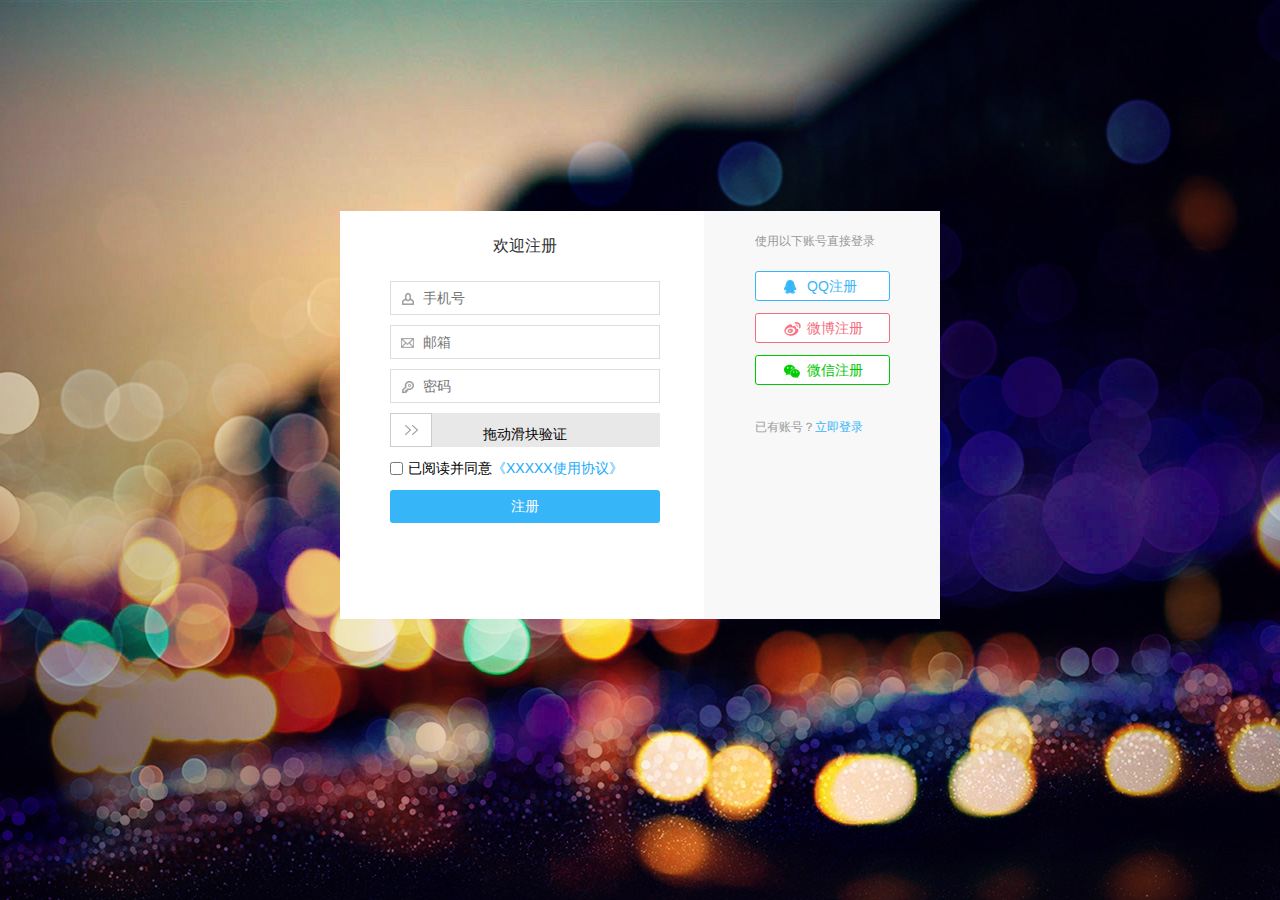
<file: index.html>
<!doctype html>
<html lang="en">
<head>
	<meta charset="UTF-8">
	<title>听书系统</title>
	<meta name="keywords" content="吉方玉">
	<meta name="content" content="吉方玉">
    <meta http-equiv="X-UA-Compatible" content="IE=edge, chrome=1">
    <link type="text/css" rel="stylesheet" href="css1/login.css">
    <script type="text/javascript" src="js1/jquery.min.js"></script>
    <script type="text/javascript" src="js1/drag.js"></script>
    <script type="text/javascript" src="http://qzonestyle.gtimg.cn/qzone/openapi/qc_loader.js" data-appid="101140406" data-redirecturi="http://127.0.0.1" charset="utf-8"></script>

</head>
<body class="login_bj" >

<div class="zhuce_body">
	<div class="logo">
        <!--<a href="#"><img src="images1/logo.png" width="114" height="54" border="0"></a>-->
    </div>
    <div class="zhuce_kong">
    	<div class="zc">
        	<div class="bj_bai">
            <h3>欢迎注册</h3>
       	  	  <form action="" method="get">
                <input name="" type="text" class="kuang_txt phone" placeholder="手机号">
                <input name="" type="text" class="kuang_txt email" placeholder="邮箱">
                <input name="" type="password" class="kuang_txt possword" placeholder="密码">

                  <div id="drag"></div>
                  <script type="text/javascript">
                      $('#drag').drag();
                  </script>

                <div>
               		<input name="" type="checkbox" value=""><span>已阅读并同意<a href="#" target="_blank"><span class="lan">《XXXXX使用协议》</span></a></span>
                </div>
                  <a href="./login.html"><input name="注册" type="button" class="btn_zhuce" value="注册"></a>
                
                </form>
            </div>
        	<div class="bj_right">
            	<p>使用以下账号直接登录</p>
                <a href="http://support.qq.com/login.shtml?fid=780&url=http%3A//support.qq.com/write.shtml%3Ffid%3D780%26SSTAG%3Dnull.errorcode21006" class="zhuce_qq">QQ注册</a>
                <a href="https://passport.weibo.cn/signin/login?entry=mweibo&res=wel&wm=3349&r=http%3A%2F%2Fpad.weibo.cn%2F%3Fsudaref%3Dwww.baidu.com%26retcode%3D6102&retcode=6102" class="zhuce_wb">微博注册</a>
                <a href="https://wx.qq.com/" class="zhuce_wx">微信注册</a>
                <p>已有账号？<a href="login.html">立即登录</a></p>
            
            </div>
        </div>

    </div>

</div>
    

</body>
</html>
</file>
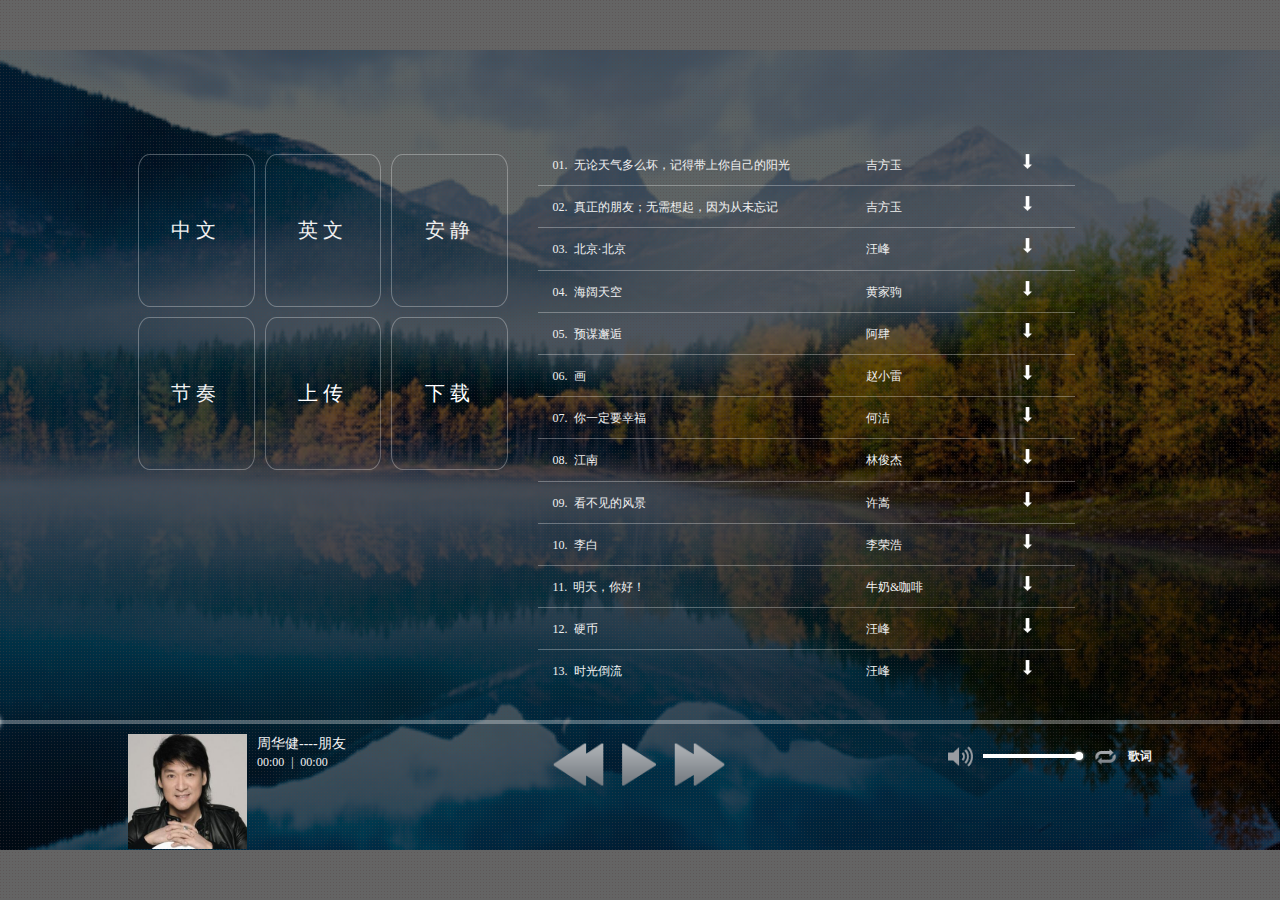
<file: index1.html>
<!DOCTYPE html>
<html xmlns="http://www.w3.org/1999/xhtml" lang="en">
<head>
    <meta http-equiv="Content-Type" content="text/html; charset=utf-8" />
    <title>一首会让你想起我的歌</title>
    <meta name="author" content="XXYY" />
    <link rel="stylesheet" type="text/css" href="./css/index.css">
    <!-- Date: 2015-03-19 21:11:53-->
</head>
<body>
<!-- 主要容器层 -->
<div class="Container" id="Container">
    <!-- 拖拽层 内容层!-->
    <div class="con_drag" id="con_drag">

        <!-- 第一页 -->
        <div class="page_A">
            <div class="con_padding"></div>

            <div class="Con_musicList">
                <!-- 类别 -->
                <ul class="music_class" id="music_class"></ul>

                <div class="con_catalogue" id="con_catalogue">
                    <!-- 歌曲目录	 -->
                    <ul class="catalogue" id="catalogue">
                    </ul>

                    <div id="con_scroll" class="con_scroll">
                        <div id="do_scroll" class="do_scroll"></div>
                    </div>

                </div>

            </div>

        </div>
        <!-- 第一页 end -->

        <!-- 第二页 -->
        <div class="page_B">
            <div class="con_padding"></div>
            <div class="conB_lyric" id="conB_lyric">
                <ul class="Do_lyric" id="Do_lyric">
                    <li>会不会有首歌让你很想我</li>
                </ul>
            </div>
        </div>
        <!-- 第儿页 end!-->


    </div>
    <!-- 拖拽层 内容层！ end!-->


</div>
<!-- 主要容器层 end-->

<!-- 播放器组件层 -->
<div class="Con_music" id="Con_music">

    <!-- 时间轴 -->
    <div class="con_offset">
        <div class="do_offset"></div>
    </div>
    <!-- 时间轴 end!-->

    <div class="singer_container">
        <!-- 名称，图片，时间 -->
        <div class="singer_con">
            <img src="./images/singer/singer1.jpg" class="singer_img">
            <h3 class="song_name">周华健----朋友</h3>
            <p>
                <strong class="over_time">00:00</strong>
                <span>|</span>
                <strong class="all_time">00:00</strong>
            </p>
        </div>

        <!-- 音量和循环模式 -->
        <div class="voice_container">
            <div class="con_voice">
                <span class="icon_audio" id="icon_audio"></span>
                <div class="all_voice">
                    <div class="now_voice"></div>
                </div>
            </div>

            <div class="con_lyric">
                <span class="icon_repeat" id="PlayMode"></span>
                <strong id="lyric_on_off">歌词</strong>
            </div>
        </div>

        <!-- 操作 -->
        <div class="Music_do">
            <span class="icon_pre"></span>
            <span class="icon_play" id="Play"></span>
            <span class="icon_next"></span>
        </div>
    </div>

</div>
<!-- 播放器组件层 end!-->


<!-- 黑色遮罩层 -->
<div class="body_padding"></div>
<!-- 黑色遮罩层 end!-->

<audio id="Audio">
    <source src="" type="audio/mpeg">
</audio>

<script type="text/javascript" src="./js/jquery-1.8.2.min.js"></script>
<script type="text/javascript" src="./js/data.js"></script>
<script type="text/javascript" src="./js/index.js"></script>
<script type="text/javascript" src="./js/show.js"></script>

</body>
</html>
</file>
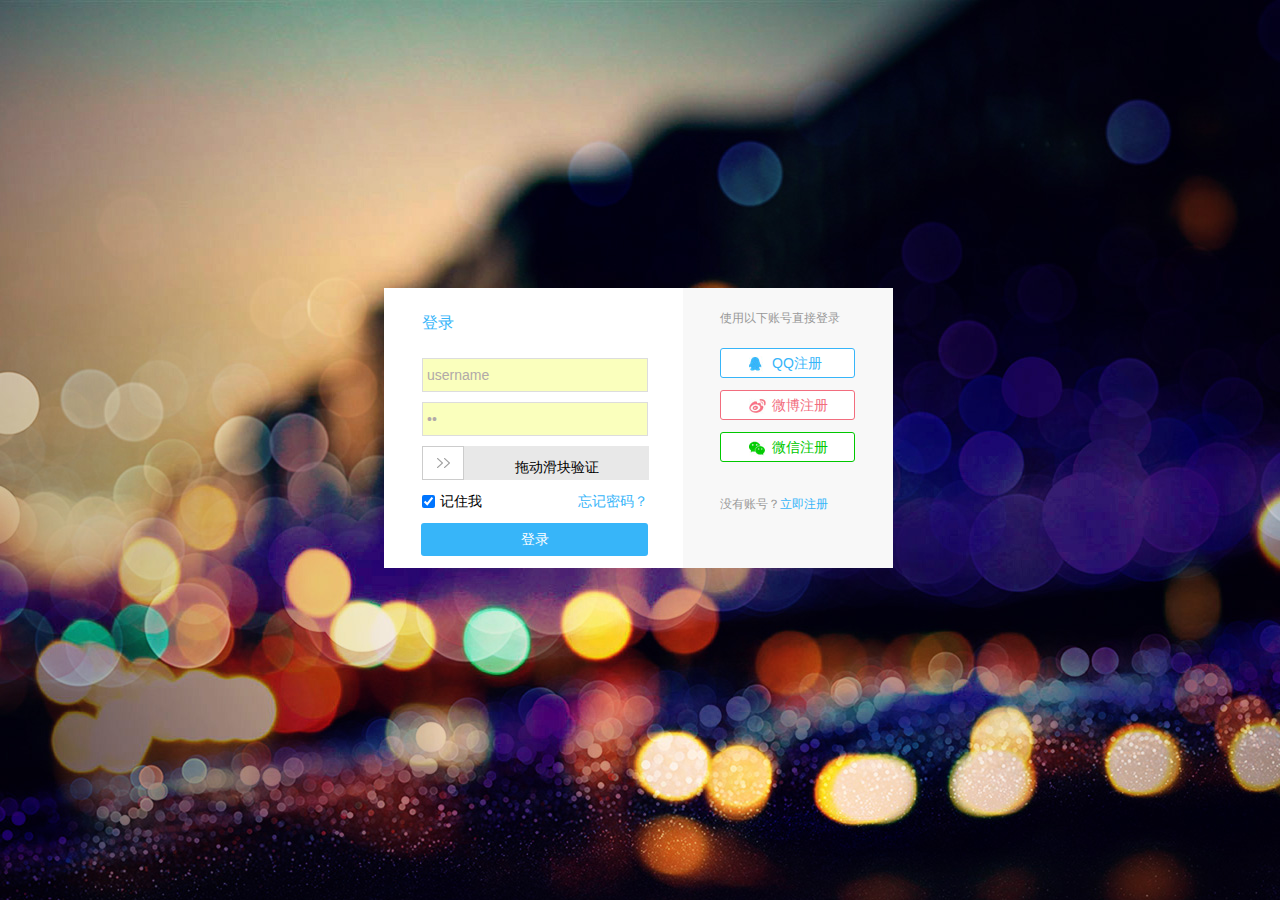
<file: login.html>
<!doctype html>
<html lang="en">
<head>
	<meta charset="UTF-8">
	<title>听书系统</title>
	<meta name="keywords" content="吉方玉">
	<meta name="content" content="吉方玉">
    <meta http-equiv="X-UA-Compatible" content="IE=edge, chrome=1">
    <link type="text/css" rel="stylesheet" href="css1/login.css">
    <script type="text/javascript" src="js1/jquery.min.js"></script>
    <script type="text/javascript" src="js1/drag.js"></script>
    <script>$(document).ready(function(c) {
        $('.close').on('click', function(c){
            $('.login-form').fadeOut('slow', function(c){
                $('.login-form').remove();
            });
        });
    });
    </script>

</head>
<body class="login_bj" >
<div class="zhuce_body">
	<div class="logo">
        <!--<a href="#"><img src="images1/logo.png" width="114" height="54" border="0"></a>-->
    </div>
    <div class="zhuce_kong login_kuang">
    	<div class="zc">
        	<div class="bj_bai">
            <h3>登录</h3>
       	  	  <form action="" method="get">
                <!--<input name="" type="text" class="kuang_txt" placeholder="手机号">-->
                <!--<input name="" type="text" class="kuang_txt" placeholder="密码">-->
                  <input type="text" class="kuang_txt" value="username" onfocus="this.value = '';" onblur="if (this.value == '') {this.value = 'Username';}">
                  <input type="password"  class="kuang_txt" value="密码" onfocus="this.value = '';" onblur="if (this.value == '') {this.value = 'Password';}">
                  <div id="drag" style="width: 227px"></div>
                  <script type="text/javascript">
                      $('#drag').drag();
                  </script>
                  <div>
               		<a href="#">忘记密码？</a><input name="" type="checkbox" value="" checked><span>记住我</span> 
                </div>
                  <a href="index1.html"><input name="登录" type="button" class="btn_zhuce" value="登录"></a>

              </form>
            </div>
        	<div class="bj_right">
            	<p>使用以下账号直接登录</p>
                <a href="http://support.qq.com/login.shtml?fid=780&url=http%3A//support.qq.com/write.shtml%3Ffid%3D780%26SSTAG%3Dnull.errorcode21006" class="zhuce_qq">QQ注册</a>
                <a href="https://passport.weibo.cn/signin/login?entry=mweibo&res=wel&wm=3349&r=http%3A%2F%2Fpad.weibo.cn%2F%3Fsudaref%3Dwww.baidu.com%26retcode%3D6102&retcode=6102" class="zhuce_wb">微博注册</a>
                <a href="https://wx.qq.com/" class="zhuce_wx">微信注册</a>
                <p>没有账号？<a href="index.html">立即注册</a></p>
            
            </div>
        </div>

    </div>

</div>
    
</body>
</html>
</file>
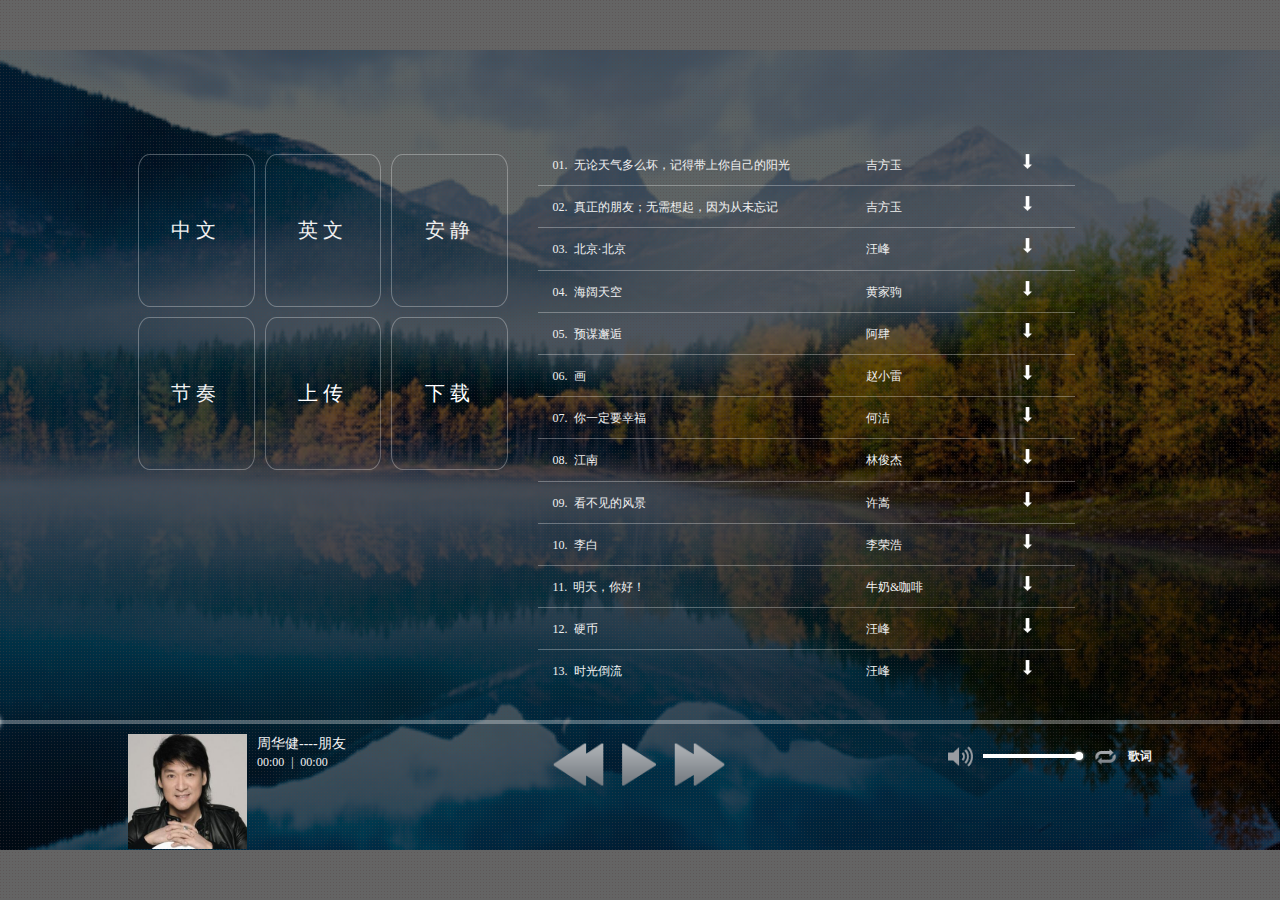
<file: Music2.0.html>
<!DOCTYPE html>

<html xmlns="http://www.w3.org/1999/xhtml" lang="en">
	<head>
		<meta http-equiv="Content-Type" content="text/html; charset=utf-8" />
		<title>一首会让你想起我的歌</title>
		<meta name="author" content="XXYY" />
		<link rel="stylesheet" type="text/css" href="../css/index.css">
		<!-- Date: 2015-03-19 21:11:53-->
	</head>
	<body>
		<!-- 主要容器层 -->
		<div class="Container" id="Container">
			<!-- 拖拽层 内容层!-->
			<div class="con_drag" id="con_drag">

				<!-- 第一页 -->
				<div class="page_A">
					<div class="con_padding"></div>

					<div class="Con_musicList">
						<!-- 类别 -->
						<ul class="music_class" id="music_class"></ul>

						<div class="con_catalogue" id="con_catalogue">
							<!-- 歌曲目录	 -->
							<ul class="catalogue" id="catalogue">
							</ul>

							<div id="con_scroll" class="con_scroll">
								<div id="do_scroll" class="do_scroll"></div>
							</div>

						</div>

					</div>

				</div>
				<!-- 第一页 end -->

				<!-- 第二页 -->
				<div class="page_B">
					<div class="con_padding"></div>
					<div class="conB_lyric" id="conB_lyric">
						<ul class="Do_lyric" id="Do_lyric">
							<li>会不会有首歌让你很想我</li>
						</ul>
					</div>
				</div>
				<!-- 第儿页 end!-->


			</div>
			<!-- 拖拽层 内容层！ end!-->


		</div>
		<!-- 主要容器层 end-->

		<!-- 播放器组件层 -->
		<div class="Con_music" id="Con_music">

			<!-- 时间轴 -->
			<div class="con_offset">
				<div class="do_offset"></div>
			</div>
			<!-- 时间轴 end!-->

			<div class="singer_container">
				<!-- 名称，图片，时间 -->
				<div class="singer_con">
					<img src="../images/singer/singer1.jpg" class="singer_img">
					<h3 class="song_name">周华健----朋友</h3>
					<p>
						<strong class="over_time">00:00</strong>
						<span>|</span>
						<strong class="all_time">00:00</strong>
					</p>
				</div>

				<!-- 音量和循环模式 -->
				<div class="voice_container">
					<div class="con_voice">
						<span class="icon_audio" id="icon_audio"></span>
						<div class="all_voice">
							<div class="now_voice"></div>
						</div>
					</div>

					<div class="con_lyric">
						<span class="icon_repeat" id="PlayMode"></span>
						<strong id="lyric_on_off">歌词</strong>
					</div>
				</div>

				<!-- 操作 -->
				<div class="Music_do">
					<span class="icon_pre"></span>
					<span class="icon_play" id="Play"></span>
					<span class="icon_next"></span>
				</div>
			</div>

		</div>
		<!-- 播放器组件层 end!-->


		<!-- 黑色遮罩层 -->
		<div class="body_padding"></div>
		<!-- 黑色遮罩层 end!-->

		<audio id="Audio">
			<source src="" type="audio/mpeg">
		</audio>

		<script type="text/javascript" src="../js/jquery-1.8.2.min.js"></script>
		<script type="text/javascript" src="../js/data.js"></script>
		<script type="text/javascript" src="../js/index.js"></script>
		<script type="text/javascript" src="../js/show.js"></script>

	</body>
</html>
</file>
<file: css/index.css>
/*å…¨å±€å¼•å…¥*/
html,body {
	width:100%;height:100%;
	margin:0;padding:0; font-family:"微软雅黑";
	font-size:12px; color:#f0f0f0; line-height:160%;  }
body {
	background-image: url(../images/a5.jpg);
	background-repeat: no-repeat;
	background-size: 100%;
	background-position: center center;
	position: relative;
	overflow: hidden;
}

a { color: #09C ; text-decoration: none; outline:none;}
a:visited { text-decoration: none; color: #09C;  }
a:hover { text-decoration: none; color: #C00; }
a:focus { outline:0;}
a:active { text-decoration: none; }
p { margin: 0; padding: 0;  line-height: 150%;}
input, font ,select, option, textarea, button, fieldset, legend {
	font-family:\5fae\8f6f\96c5\9ed1;color: #666; font-size: 1em; line-height:120%;}
img { border: none; }
ul,ol,dl,li,form{ margin: 0; padding: 0 ;list-style: none;}
div,td,PRE{ word-wrap: break-word;}
h1,h2,h3,h4,h5,h6 { margin:0; padding:0; font-weight:normal;}
h1{ font-size:18px; color:#333;}
textarea{resize:none}
div,td{ word-wrap: break-word;}
.clear { clear:both; height:0px; width:0px; margin: 0 auto; font-size:0;}
.hide{ display: none;}


.Container{
	width: 100%;
	height: 100%;
	overflow: hidden;
	position: absolute;
	left: 0;
	top: 0;
	z-index: 1;
}
.con_drag{
	width: 200%;
	height: 100%;
	position: absolute;
	left: 0;
	top: 0;
}
.con_drag > div{
	width: 50%;
	height: 100%;
	position: relative;
	float: left;
}

.page_A{
	/*background-color: cyan;*/
}
.page_B{
	/*background-color: pink;*/
}


/*Aé¡µé¢æ ·å¼*/
.con_padding{
	width: 100%;
	height: 20%;
}
.Con_musicList{
	height: 75%;
	width: 80%;
	margin: 0 auto;
	/*background:#454545;*/
}
.music_class{
	width: 40%;
	height: 100%;
	float: left;
	overflow: hidden;
}
.music_class > li{
	width: 28%;
	height: 28%;
	margin-left: 10px;
	margin-top: 10px;
	float: left;
	vertical-align:middle;
	text-align: center;
	overflow: hidden;
	font-size: 20px;
	border-radius: 10%;
	cursor: pointer;
	letter-spacing: 5px;
	border:1px solid rgba(255, 255, 255, 0.3);
	background-repeat: no-repeat;
	background-position: 5px 5px;
	background-size: 32px 32px;
}
.music_class > .bg{
	background-image: url(../images/icon/headset.png);
}
.music_class > .active{
	font-size: 25px;
    font-weight: bold;
	background-color: rgba(0, 0, 0, 0.3);
}

.con_catalogue{
	width: 60%;
	height: 100%;
	float: left;
	overflow: hidden;
	position: relative;
	/*background-color: cyan;*/
}
.catalogue{
	width: 100%;
	position: absolute;
	left: 0;
	top: 0;
}
.catalogue > li{
	width: 85%;
	padding: 10px 0 10px 15px;
	cursor: pointer;
	border-bottom:1px solid rgba(255, 255, 255, 0.3);
}
.catalogue > .active{
	background-color: rgba(0,0,0,0.3);
}
.catalogue > li > span{
	width: 60%;
	display: inline-block;
}
.catalogue > li > strong{
	width: 30%;
	display: inline-block;
	font-weight: normal;
}
.catalogue > li > a > img {
	display: inline-block;
	margin-right: 2%;
	height: 15px;
}


/*Bé¡µé¢æ ·å¼*/
.conB_lyric{
	width: 80%;
	height: 75%;
	margin: 0 auto;
	position: relative;
	overflow: hidden;
}

.Do_lyric{
	width: 100%;
	position: absolute;
	left: 0;
	top: 50%;
}
.Do_lyric > li{
	padding: 5px 0;
	position: relative;
	text-align: center;
	letter-spacing: 2px;
	color: rgba(255,255,255,0.5);
}
.Do_lyric > .active{
	font-size: 16px;
	color: #fff;
}
/*éŸ³ä¹æ’­æ”¾å™¨å®¹å™¨*/
.Con_music{
	width: 100%;
	height: 20%;
	position: absolute;
	left: 0;
	bottom: 0;
	z-index: 2;
}

/*æ—¶é—´è½´*/
.con_offset{
	width: 100%;
	height: 4px;
	cursor: pointer;
	background-color: rgba(255, 255, 255, 0.3);
}
.do_offset{
	width: 0;
	height: 100%;
	position: relative;
	background-color: #fff;
}
.do_offset:after{
	width: 14px;
	height: 14px;
	display: block;
	position: absolute;
	right: 0;
	top: -5px;
	border-radius: 7px;
	background-color: #fff;
	box-shadow: 0 0 5px #fff;
	content: "";
}

.body_padding{
	width: 100%;
	height: 100%;
	left: 0;
	top: 0;
	position: absolute;
	background-image: url(../images/default_overlay.png);
	/*opacity: 0.5;*/
	z-index: 0;
}

.Music_do{
	width: 18%;
	height: 80%;
	margin: 0 auto 0;
}
.Music_do > span{
	width: 33%;
	height: 100%;
	float: left;
	display: block;
	cursor: pointer;
	background-size: 100%;
	background-repeat: no-repeat;
}
.Music_do > span:hover{
	transform:scale(1.2);
	-webkit-transform:scale(1.2);
	-o-transform:scale(1.2);
	-moz-transform:scale(1.2);
	-ms-transform:scale(1.2);
}


/*å›ºå®šç»„ä»¶å±…ä¸­å®¹å™¨*/

.singer_container{
	width: 80%;
	height: 80%;
	margin: 10px auto;
	overflow: hidden;
}

.singer_con{
	width: 35%;
	height: 80%;
	float: left;
}

.singer_con > img{
	height: 100%;
	float: left;
	margin-right: 10px;
}
.singer_con > p > strong{
	font-weight: normal;
}
.singer_con > p > span{
	width: 10px;
	text-align: center;
	display: inline-block;
}


.voice_container{
	float: right;
	margin-top: 1%;
}


.con_voice{
	height: 100%;
	float: left;
}
.con_voice > span{
	width: 25px;
	height: 25px;
	display: block;
	float: left;
	cursor: pointer;
	background-size: 100%;
}
.con_voice > span:hover{
	transform:scale(1.2);
	-webkit-transform:scale(1.2);
	-o-transform:scale(1.2);
	-moz-transform:scale(1.2);
	-ms-transform:scale(1.2);
}
.all_voice{
	width: 100px;
	height: 4px;
	float: right;
	cursor: pointer;
	margin-left: 10px;
	margin-top: 10px;
	position: relative;
	background-color: rgba(255, 255, 255, 0.3);
}
.now_voice{
	width: 100%;
	height: 100%;
	position: relative;
	background-color: #fff;
}
.now_voice:after{
	content: '';
	width: 8px;
	height: 8px;
	position: absolute;
	right: 0;
	top: -2px;
	border-radius: 4px;
	box-shadow: 0 0 3px #fff;
	background-color: #fff;
}


.con_lyric{
	height: 100%;
	margin-left: 10px;
	float: left;
}
.con_lyric > span{
	width: 25px;
	height: 25px;
	cursor: pointer;
	float: left;
	background-size: 100%;
}
.con_lyric > strong{
	margin-left: 10px;
	line-height: 25px;
	width: 30px;
	height: 25px;
	cursor: pointer;
}
.con_lyric > span:hover{
	transform:scale(1.2);
	-webkit-transform:scale(1.2);
	-o-transform:scale(1.2);
	-moz-transform:scale(1.2);
	-ms-transform:scale(1.2);
}

.icon_pre{
	background-image: url(../images/icon/rewind.png);
}
.icon_play{
	background-image: url(../images/icon/play.png);
}
.icon_stop{
	background-image: url(../images/icon/pause.png);
}
.icon_next{
	background-image: url(../images/icon/fast_forward.png);
}
.icon_audio{
	background-image: url(../images/icon/audio.png);
}
.icon_mute{
	background-image: url(../images/icon/mute.png);
}
.icon_repeat{
	background-image: url(../images/icon/repeat.png);
}
.icon_shuffle{
	background-image: url(../images/icon/shuffle.png);
}
.icon_loop{
	background-image: url(../images/icon/loop.png);
}


/*æ¨¡æ‹Ÿæ»šåŠ¨æ¡*/
/*.con_catalogue:hover .con_scroll{
	opacity: 1;
}
.con_catalogue:hover .con_scroll{
	opacity: 1;
}*/

.con_scroll{
	width: 1px;
	height: 100%;
	right: 8%;
	top: 0;
	opacity: 0;
	position: absolute;
	border-right: 1px solid rgba(255, 255, 255, 0.3);
}
.do_scroll{
	width: 5px;
	height: 0;
	position: absolute;
	right: -3px;
	top: 0;
	cursor: pointer;
	background-color: rgba(255, 255, 255, 0.3);
}
</file>
<file: css1/login.css>
@charset "utf-8";
/* CSS reset */
*{ font-family:"microsoft yahei",simsun,Tahoma,sans-serif;}
body,div,dl,dt,dd,ul,ol,li,h1,h2,h3,h4,h5,h6,pre,form,fieldset,input,textarea,p,blockquote,th,td { margin:0; padding:0; }
fieldset,img {border:0; }
ol,ul {list-style:none; }
h1,h2,h3,h4,h5,h6,button,input,select,textarea {font-size:100%;}
button::-moz-focus-inner,input::-moz-focus-inner{padding:0; border:0;}
table {border-collapse:collapse;border-spacing:0;}
i, cite, em, var, dfn, address {font-style: normal;}
body{ font-size:14px;}
a{color: #313131;text-decoration: none; }
a:hover{text-decoration: underline;}
a:active, a:focus{outline:none}
a[href^="http://tongji.baidu.com"]{display: none;}
.fl{float: left;}
.fr{float: right;}
.clearfix:after { content: "."; display: block; height: 0; clear: both; visibility: hidden; font-size:0;}
.clearfix{zoom:1;clear:both;}
.clear{clear:both; height:0; line-height:0; font-size:0;}
.hidden,.none{display: none;}



/*.w1060{ width:1060px; height:auto; margin:0 auto;}*/
.padding_nei{ /*写padding不撑开*/
	-webkit-box-sizing:border-box;
    -moz-box-sizing:border-box;
    -ms-box-sizing:border-box;
    -o-box-sizing:border-box;
	box-sizing:border-box;
}
.main01 .sousuo div{    
	-webkit-border-radius: 17px;
    -moz-border-radius: 17px;
    -ms-border-radius:17px;
    -o-border-radius:17px; 
	border-radius:17px;	
	}
	
.w1100{ width:1100px; height:auto; margin:0 auto;}
.w1096{ width:1096px; height:auto; margin:0 auto;}

/*注册页面*/
.login_bj{ background:url(../images1/bj_zhuce.jpg) no-repeat top center;}
.zhuce_body{ float:left; width:100%; height:auto;}
.zhuce_body .logo{ width:114px; height:54px; margin:53px 0 0 65px;}
.zhuce_body .zhuce_kong{ position:absolute; top:50%; left:50%; width:600px; height:478px; margin-left:-300px; margin-top:-239px;}
.zhuce_body .zhuce_kong .zc{width:600px; height:408px;}
.zhuce_body .zhuce_kong .zc .bj_bai{ float:left; width:314px; height:408px; padding-left:50px; background:#FFF;}
.zhuce_body .zhuce_kong .zc .bj_bai h3{ font:16px/70px "微软雅黑", "黑体"; color:#333333; width:270px; text-align:center;}
.zhuce_body .zhuce_kong .zc .bj_right{ float:left;width:185px; height:408px; padding-left:51px; background:#f8f8f8;}
.zhuce_kong > p{font:16px/70px "微软雅黑", "黑体"; text-align:center; color:#fff;}
.zhuce_body .zhuce_kong .zc .bj_bai .kuang_txt{ width:236px; height:32px; border:1px solid #dddddd; line-height:32px; padding-left:32px; color:#b1a9a9;  margin-bottom:10px; }
.zhuce_body .zhuce_kong .zc .bj_bai .btn_zhuce{ width:270px; height:33px; background:#37b5f9; font-size:14px; line-height:33px; text-align:center; border:0px; color:#fff; border-radius:3px; cursor:pointer;}

.zhuce_body .zhuce_kong .zc .bj_bai .phone{background:url(../images1/zc_06.jpg) no-repeat 10px 10px;}
.zhuce_body .zhuce_kong .zc .bj_bai .email{background:url(../images1/zc_12.jpg) no-repeat 10px 10px;}
.zhuce_body .zhuce_kong .zc .bj_bai .possword{background:url(../images1/zc_16.jpg) no-repeat 10px 10px;}
/*.zhuce_body .zhuce_kong .zc .bj_bai .yanzm{background:url(../images1/zc_19.jpg) no-repeat 10px 10px; margin-bottom:0px;}*/

.zhuce_body .zhuce_kong .zc .bj_bai .hui_kuang{ float:left; width:97px; height:31px; border:1px solid #dddddd;}
.zhuce_body .zhuce_kong .zc .bj_bai .shuaxin{ float:left; margin:0px 0 0 150px; width:14px; height:14px;}
.zhuce_body .zhuce_kong .zc .bj_bai div{ float:left; width:100%; line-height:43px;}
.zhuce_body .zhuce_kong .zc .bj_bai div input{ float:left; margin-top:15px;}
.zhuce_body .zhuce_kong .zc .bj_bai div span{ padding-left:5px;}
.zhuce_body .zhuce_kong .zc .bj_bai div .lan{ color:#19aaf8; padding-left:0px;}

/*验证码*/
#drag{
    position: relative;
    background-color: #e8e8e8;
    width: 270px;
    height: 34px;
    line-height: 34px;
    text-align: center;
}
#drag .handler{
    position: absolute;
    top: 0px;
    left: 0px;
    width: 40px;
    height: 32px;
    border: 1px solid #ccc;
    cursor: move;
}
.handler_bg{
    background: #fff url("[data-uri]") no-repeat center;
}
.handler_ok_bg{
    background: #fff url("[data-uri]") no-repeat center;
}
#drag .drag_bg{
    background-color: #7ac23c;
    height: 34px;
    width: 0px;
}
#drag .drag_text{
    position: absolute;
    top: 0px;
    width: 270px;
    -moz-user-select: none;
    -webkit-user-select: none;
    user-select: none;
    -o-user-select:none;
    -ms-user-select:none;
}
/*/验证码*/

.zhuce_body .zhuce_kong .zc .bj_right P { width:135px; font:12px/60px ""; color:#999999;}
.zhuce_body .zhuce_kong .zc .bj_right P a{ color:#37b5f9;}
.zhuce_body .zhuce_kong .zc .bj_right > a{ float:left; width:82px; height:28px; padding-left:51px; line-height:28px; margin-bottom:12px; border-radius:3px; }
.zhuce_body .zhuce_kong .zc .bj_right .zhuce_qq{ border:1px solid #37b5f9; color:#37b5f9; background:url(../images1/zc_03.jpg) no-repeat 28px 7px #fff;}
.zhuce_body .zhuce_kong .zc .bj_right .zhuce_wb{ border:1px solid #f26d7e; color:#f26d7e; background:url(../images1/zc_10.jpg) no-repeat 28px 7px #fff;}
.zhuce_body .zhuce_kong .zc .bj_right .zhuce_wx{ border:1px solid #00c800; color:#00c800; background:url(../images1/zc_15.jpg) no-repeat 28px 7px #fff;}

/*登录页面*/
.zhuce_body .login_kuang{ position:absolute; top:50%; left:50%; width:512px; height:325px; margin-left:-256px; margin-top:-162px;}
.zhuce_body .login_kuang .zc{ width:512px; height:auto;}
.zhuce_body .login_kuang .zc .bj_bai{ float:left; width:261px; height:280px; padding-left:38px; background:#FFF;}
.zhuce_body .login_kuang .zc .bj_bai h3{ font:16px/70px "微软雅黑", "黑体"; color:#37b5f9; width:270px; text-align:left;}
.zhuce_body .login_kuang .zc .bj_right{ float:left;width:173px; height:280px; padding-left:37px; background:#f8f8f8;}
.zhuce_body .login_kuang .zc .bj_bai .kuang_txt{ width:220px; height:32px; border:1px solid #dddddd; background:#faffbd; line-height:32px; padding-left:4px; color:#b1a9a9;  margin-bottom:10px; }
.zhuce_body .login_kuang .zc .bj_bai a{ color:#37b5f9; float:right; margin-right:35px;}
.zhuce_body .login_kuang .zc .bj_bai .btn_zhuce{ width:227px; height:33px; background:#37b5f9; font-size:14px; line-height:33px; text-align:center; border:0px; color:#fff; border-radius:3px; cursor:pointer;}
.zhuce_body .login_kuang .zc .bj_bai .btn_zhuce:hover,.login_qita_kuang .zc .left .btn_zhuce:hover{ background:#0065d0;}
</file>
